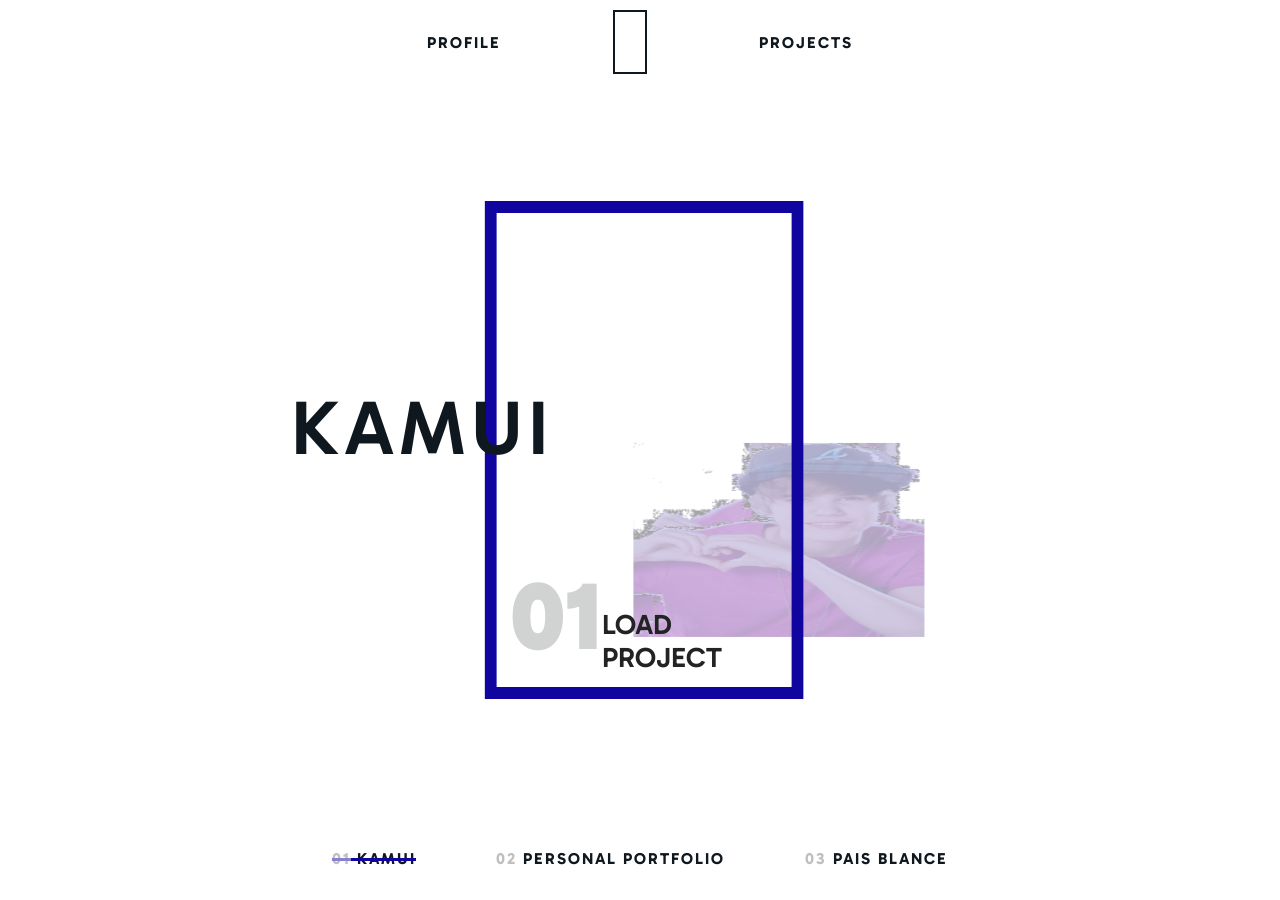
<file: index.html>
<!DOCTYPE html>
<html lang="en">
<head>
    <meta charset="UTF-8">
    <title>Snap Syntax 2026 - Cognizance</title>
    <link rel="stylesheet" href="styles.css">
</head>
<body>
    <div class="navbar">
        <a href="/profile.html" class="nav-item">PROFILE</a>
        <div class="logo"></div>
        <a href="/projects.html" class="nav-item">PROJECTS</a>
    </div>
    
    <div class="hero">
        <div class="hero-inner">
                <span class="zone zone-1"></span>
                <span class="zone zone-2"></span>
                <span class="zone zone-3"></span>
                <span class="zone zone-4"></span>
                <a class="loadproj" href="/project.html"><span class="zone zone-5"></span></a>
                <span class="zone zone-6"></span>
                <span class="zone zone-7"></span>
                <span class="zone zone-8"></span>
                <span class="zone zone-9"></span>

            <div class="layers">
                <img src="lmao.png" alt="Portrait" class="layer layer-img" role="img">
                
                <div class="layer layer-frame">
                    <span class="num">01</span>
                    <span style="color: rgb(35, 35, 35); font-weight: 600;">LOAD PROJECT</span>
                </div>
                <div class="layer layer-text">KAMUI</div>
            </div>
        </div>
    </div>

    <div class="footer">
        <a href="/index.html" class="nav-item active"><em>01</em> KAMUI</a>
        <a href="/portfolio.html" class="nav-item"><em>02</em> PERSONAL PORTFOLIO</a>
        <a href="/pais.html" class="nav-item"><em>03</em> PAIS BLANCE</a>
    </div>
</body>
</html>
</file>
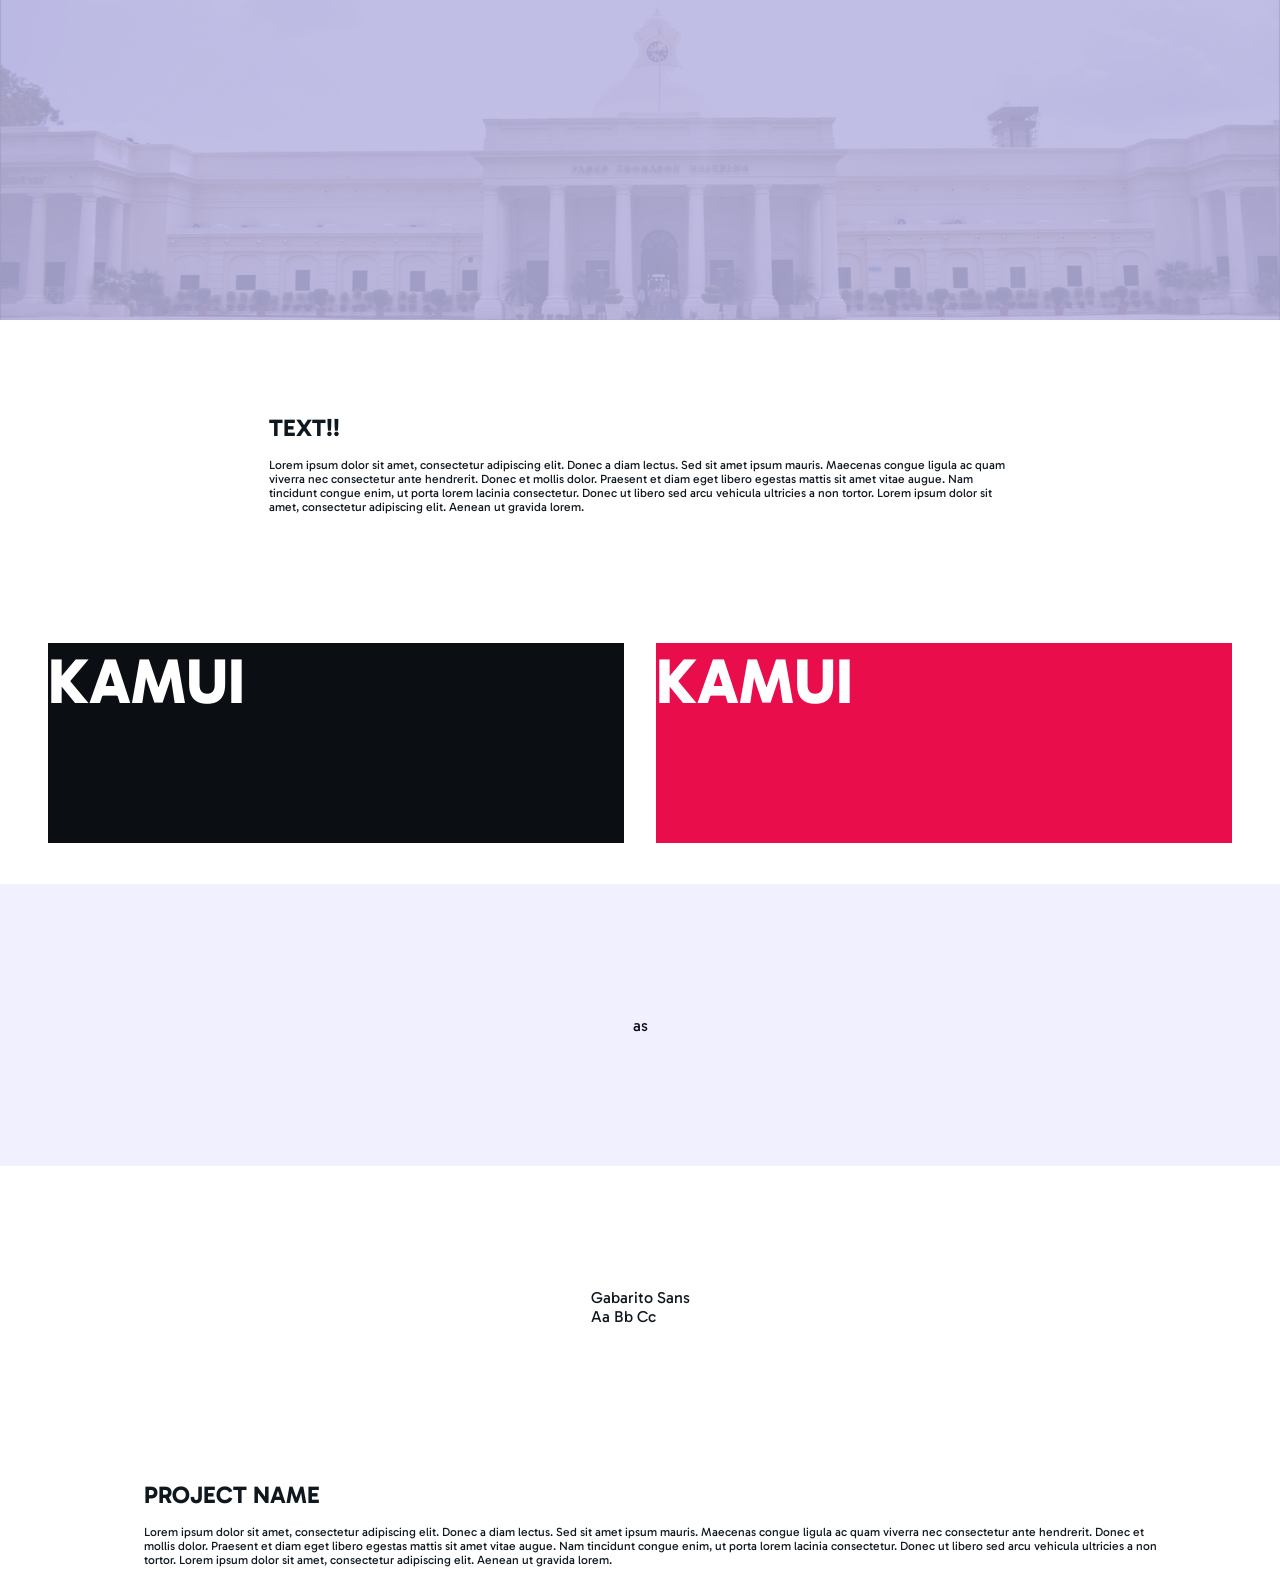
<file: pais.html>
<!DOCTYPE html>
<html lang="en">
<head>
    <meta charset="UTF-8">
    <title>PROJECT</title>
    <link rel="stylesheet" href="styles.css">
</head>
<body>
    <div class="page-flower">
        <img src="./upper.png" style="
            width: 100%;
            height: auto;
            opacity: 0.4;
            aspect-ratio: 16 /4;
            object-fit: cover;
            ">
        <div class="cont" style="font-size: 12px;">
            <div style="margin: 0px 21vw">

                <h1>TEXT!!</h1>
                <p>Lorem ipsum dolor sit amet, consectetur adipiscing elit. Donec a diam lectus. Sed sit amet ipsum mauris. Maecenas congue ligula ac quam viverra nec consectetur ante hendrerit. Donec et mollis dolor. Praesent et diam eget libero egestas mattis sit amet vitae augue. Nam tincidunt congue enim, ut porta lorem lacinia consectetur. Donec ut libero sed arcu vehicula ultricies a non tortor. Lorem ipsum dolor sit amet, consectetur adipiscing elit. Aenean ut gravida lorem.</p>
            </div>
        </div>
        <div class="cont" style="gap: 2rem; font-size: 4rem; font-weight: 800;">
            <div class="altblack filler" style="height: 200px;">
                KAMUI
            </div>
            <div class="altred filler" style="height: 200px;">
                KAMUI
            </div>
        </div>
        <div class="cont alt">
            as
        </div>
        <div class="cont">
            Gabarito Sans <br />
            Aa Bb Cc
        </div>
    </div>
    <div class="cont" style="font-size: 12px;">
        <div style="margin: 0px 8rem">

            <h1>PROJECT NAME</h1>
            <p>Lorem ipsum dolor sit amet, consectetur adipiscing elit. Donec a diam lectus. Sed sit amet ipsum mauris. Maecenas congue ligula ac quam viverra nec consectetur ante hendrerit. Donec et mollis dolor. Praesent et diam eget libero egestas mattis sit amet vitae augue. Nam tincidunt congue enim, ut porta lorem lacinia consectetur. Donec ut libero sed arcu vehicula ultricies a non tortor. Lorem ipsum dolor sit amet, consectetur adipiscing elit. Aenean ut gravida lorem.</p>
        </div>
    </div>
</body>
</html>
</file>
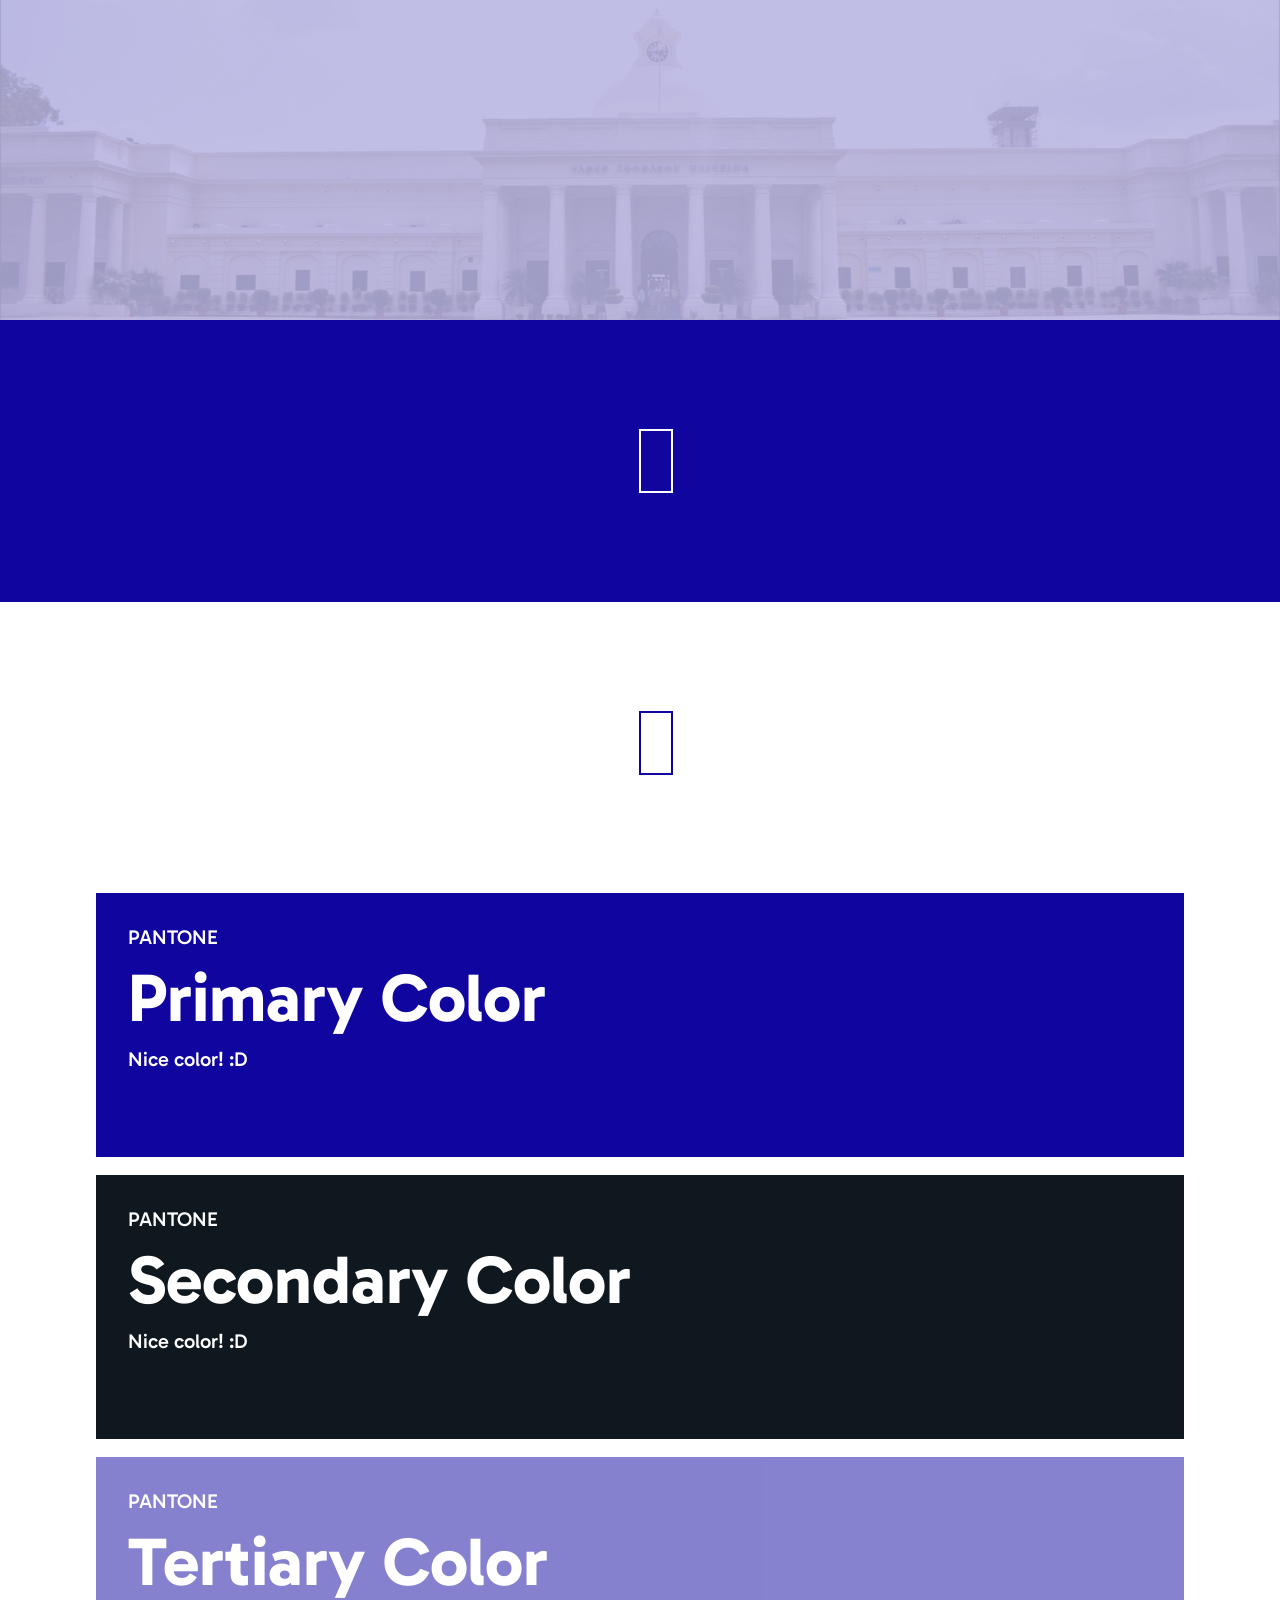
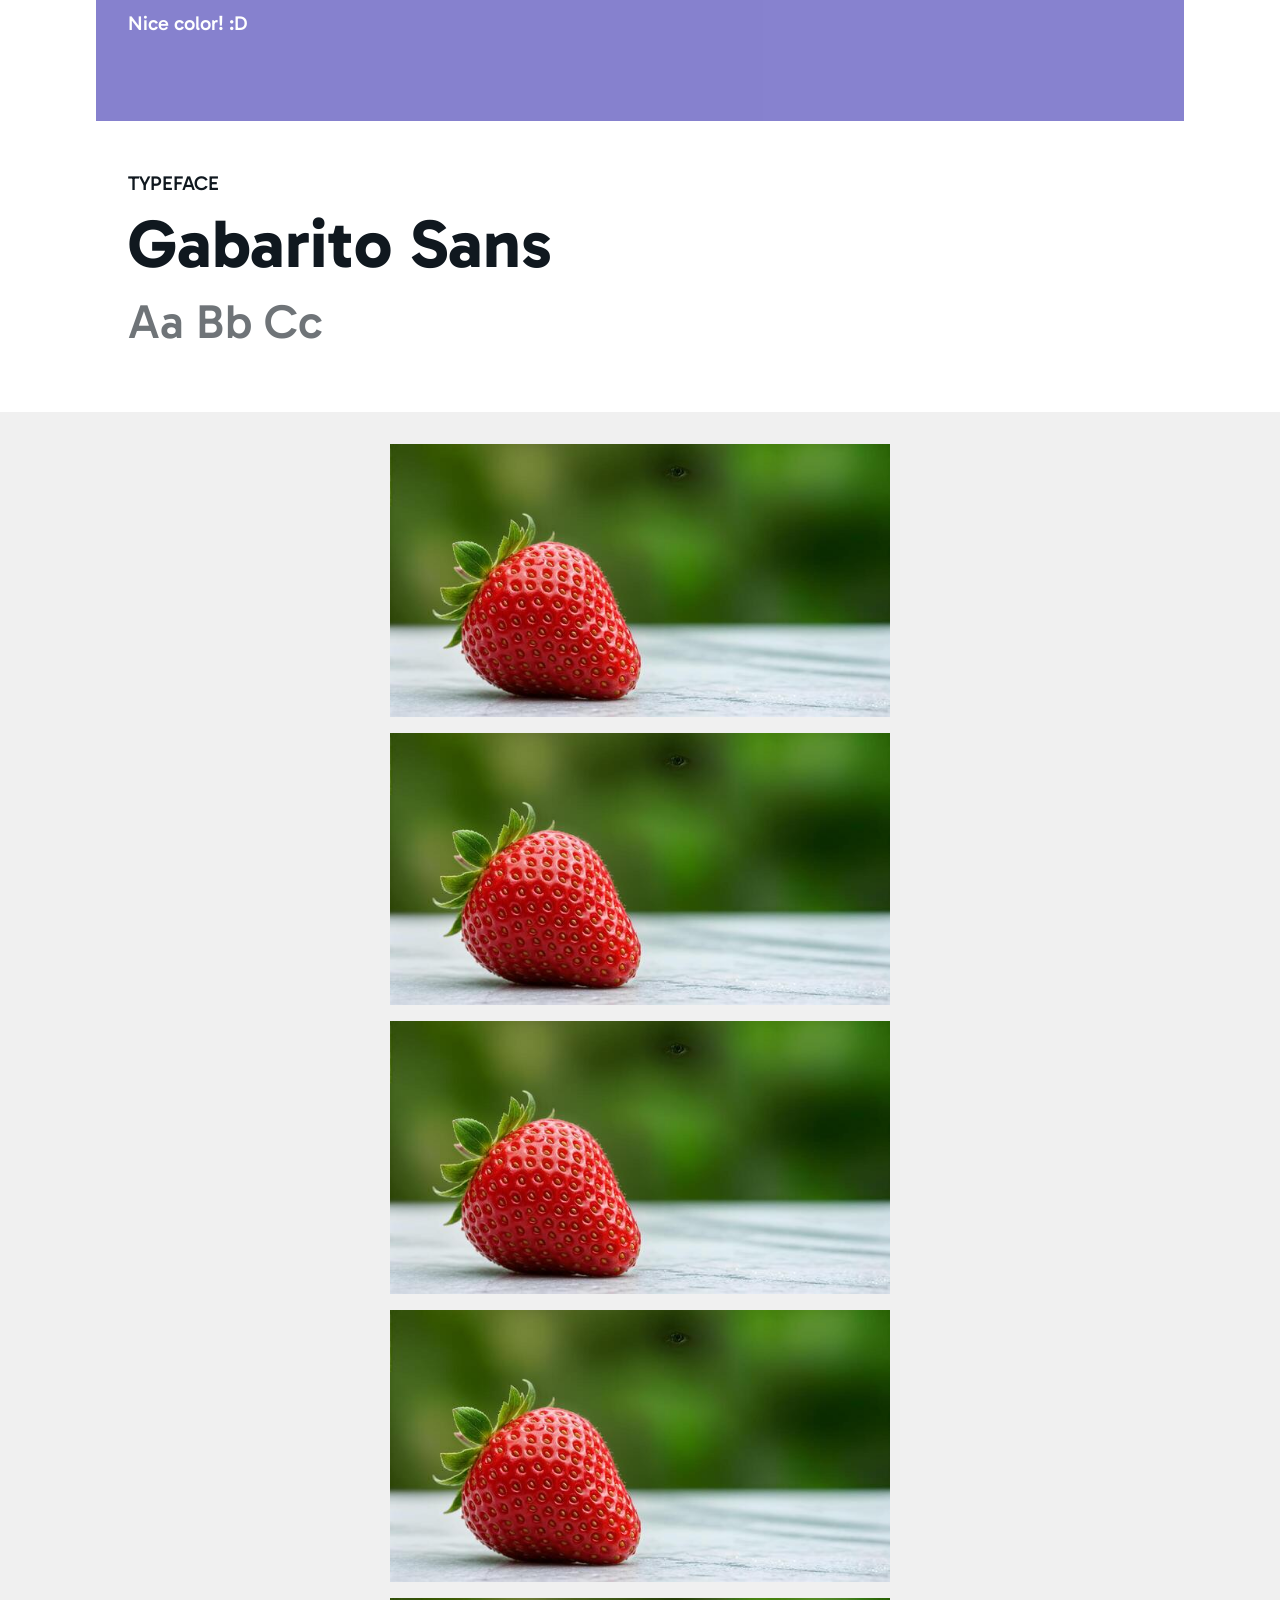
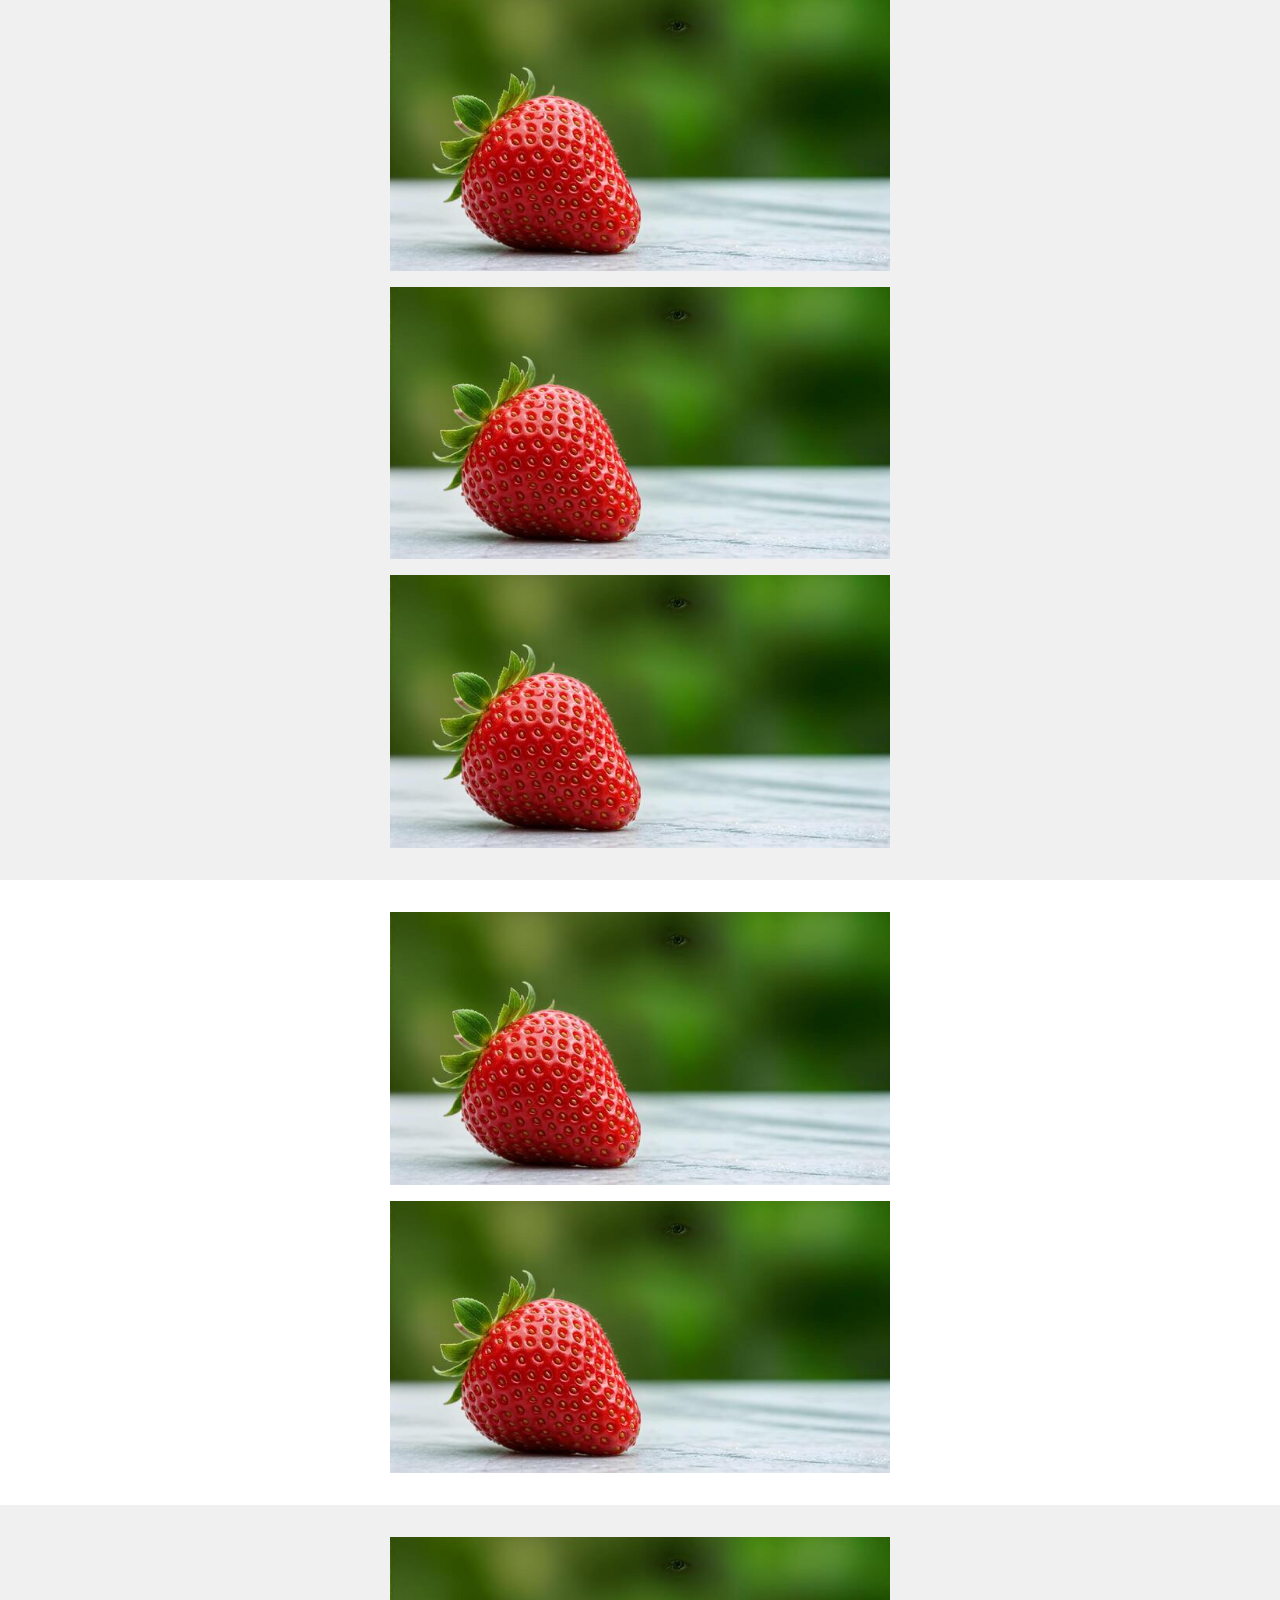
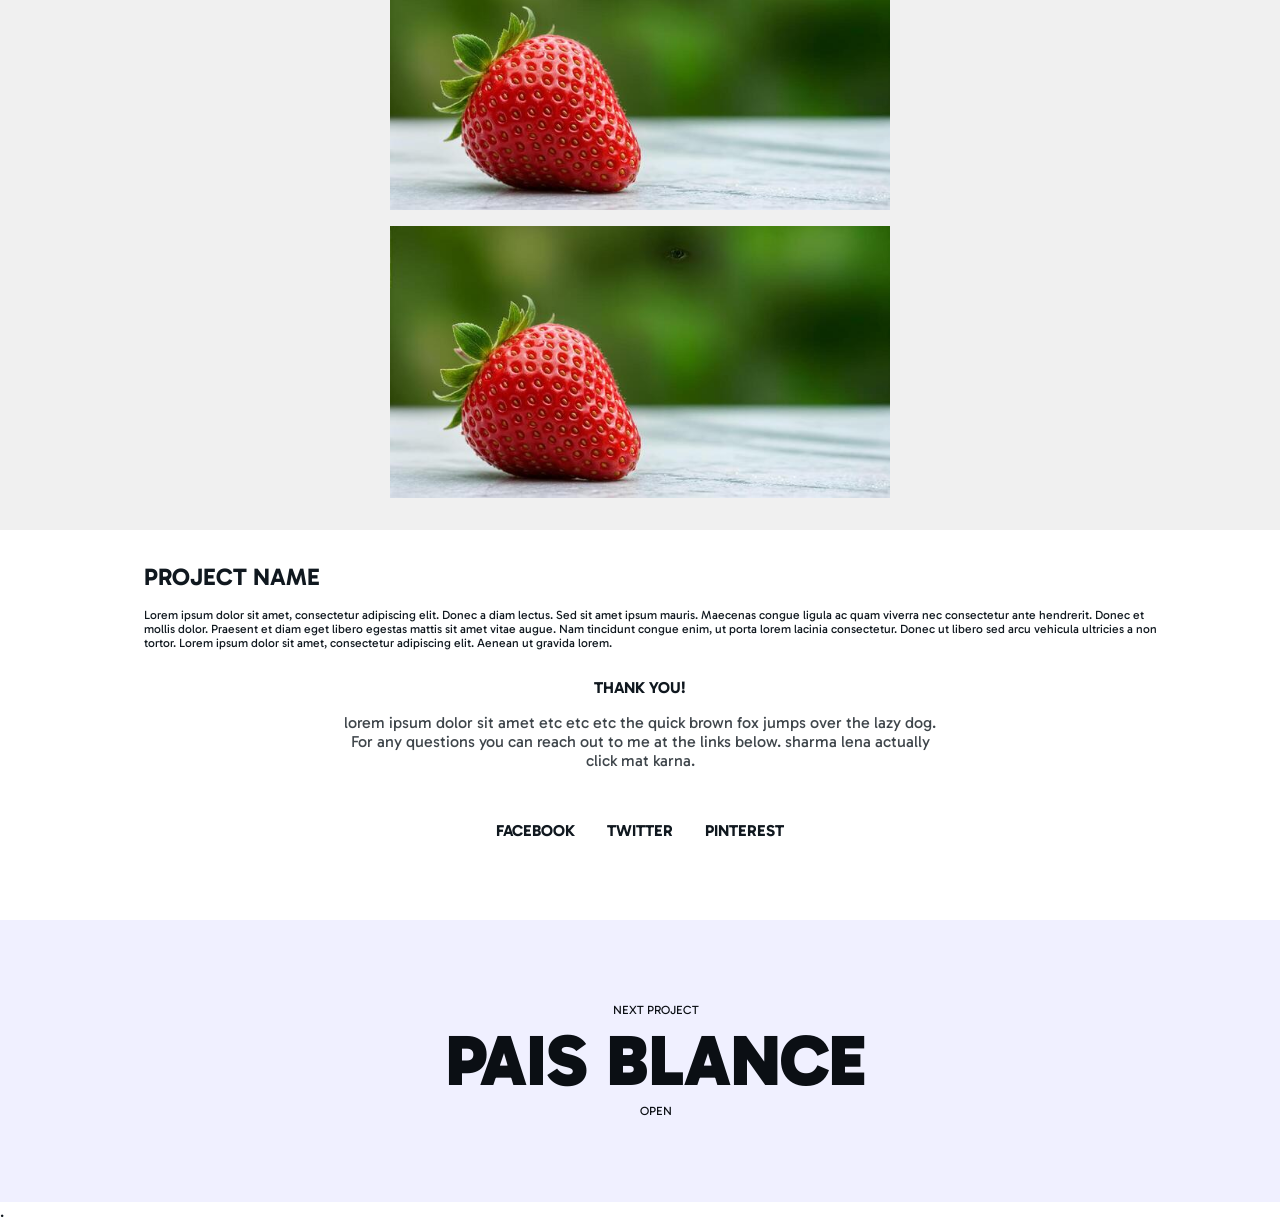
<file: portfolio.html>
<!DOCTYPE html>
<html lang="en">
<head>
    <meta charset="UTF-8">
    <title>PROJECT</title>
    <link rel="stylesheet" href="styles.css">
</head>
<body>
    <div class="page-flower">
        <img src="./upper.png" style="
            width: 100%;
            height: auto;
            opacity: 0.4;
            aspect-ratio: 16 /4;
            object-fit: cover;
            ">
        <!-- <div class="cont" style="font-size: 12px;">
            <div style="margin: 0px 21vw">

                <h1>TEXT</h1>
                <p>Lorem ipsum dolor sit amet, consectetur adipiscing elit. Donec a diam lectus. Sed sit amet ipsum mauris. Maecenas congue ligula ac quam viverra nec consectetur ante hendrerit. Donec et mollis dolor. Praesent et diam eget libero egestas mattis sit amet vitae augue. Nam tincidunt congue enim, ut porta lorem lacinia consectetur. Donec ut libero sed arcu vehicula ultricies a non tortor. Lorem ipsum dolor sit amet, consectetur adipiscing elit. Aenean ut gravida lorem.</p>
            </div>
        </div> -->
        <div style="width: 100%;">
            <div class="cont altblue">
                <div class="logo" style="border-color: white;"></div>
            </div>
        </div>
        <div style="width: 100%;">
            <div class="cont" style="color: #10069F">
                <div class="logo" style="border-color: #10069F;"></div>
            </div>
        </div>
        <div class="cont">
            <div class="color-show" style="color: white; background-color: var(--blue-accent);">
                <span>PANTONE</span>
                <span style="font-weight: 700; font-size: 4.25rem;">Primary Color</span>
                <span>Nice color! :D</span>
            </div>
        </div>
        <div class="cont">
            <div class="color-show" style="color: white; background-color: var(--primary-color);">
                <span>PANTONE</span>
                <span style="font-weight: 700; font-size: 4.25rem;">Secondary Color</span>
                <span>Nice color! :D</span>
            </div>
        </div>
        <div class="cont">
            <div class="color-show" style="color: white; background-color: var(--blue-accent); opacity: 0.5">
                <span>PANTONE</span>
                <span style="font-weight: 700; font-size: 4.25rem;">Tertiary Color</span>
                <span>Nice color! :D</span>
            </div>
        </div>
        <div class="cont">
            <div class="font-show">
                <span>TYPEFACE</span>
                <span style="font-weight: 700; font-size: 4.25rem;">Gabarito Sans</span>
                <span style="font-size: 3rem; opacity: 0.6;">Aa Bb Cc</span>
            </div>
        </div>
    </div>
    <div class="imgc alt">
        <img src="img.jpg" width="500px">
        <img src="img.jpg" width="500px">
        <img src="img.jpg" width="500px">
        <img src="img.jpg" width="500px">
        <img src="img.jpg" width="500px">
        <img src="img.jpg" width="500px">
        <img src="img.jpg" width="500px">
    </div>
    <div class="imgc">
        <img src="img.jpg" width="500px">
        <img src="img.jpg" width="500px">
    </div>
    <div class="imgc alt">
        <img src="img.jpg" width="500px">
        <img src="img.jpg" width="500px">
    </div>
    <div class="cont" style="font-size: 12px;">
        <div style="margin: 0px 8rem">

            <h1>PROJECT NAME</h1>
            <p>Lorem ipsum dolor sit amet, consectetur adipiscing elit. Donec a diam lectus. Sed sit amet ipsum mauris. Maecenas congue ligula ac quam viverra nec consectetur ante hendrerit. Donec et mollis dolor. Praesent et diam eget libero egestas mattis sit amet vitae augue. Nam tincidunt congue enim, ut porta lorem lacinia consectetur. Donec ut libero sed arcu vehicula ultricies a non tortor. Lorem ipsum dolor sit amet, consectetur adipiscing elit. Aenean ut gravida lorem.</p>
        </div>
    </div>
    <div class="thanks">
        <span>THANK YOU!</span>
        <p>lorem ipsum dolor sit amet etc etc etc the quick brown fox jumps over the lazy dog. For any questions you can reach out to me at the links below. sharma lena actually click mat karna.</p>
        <br />
        <div class="contacts">
            <a href="#">FACEBOOK</a>
            <a href="#">TWITTER</a>
            <a href="#">PINTEREST</a>
        </div>
    </div>
    <div class="cont alt" style="font-size: 12px; margin-top: 5rem;">
        <div class="nextproj">
            <span>NEXT PROJECT</span>
            <p>PAIS BLANCE</p>
            <a href="/index.html">OPEN</a>
        </div>
    </div>
    
    <div style="height: 300px">.</div>

</body>
</html>
</file>
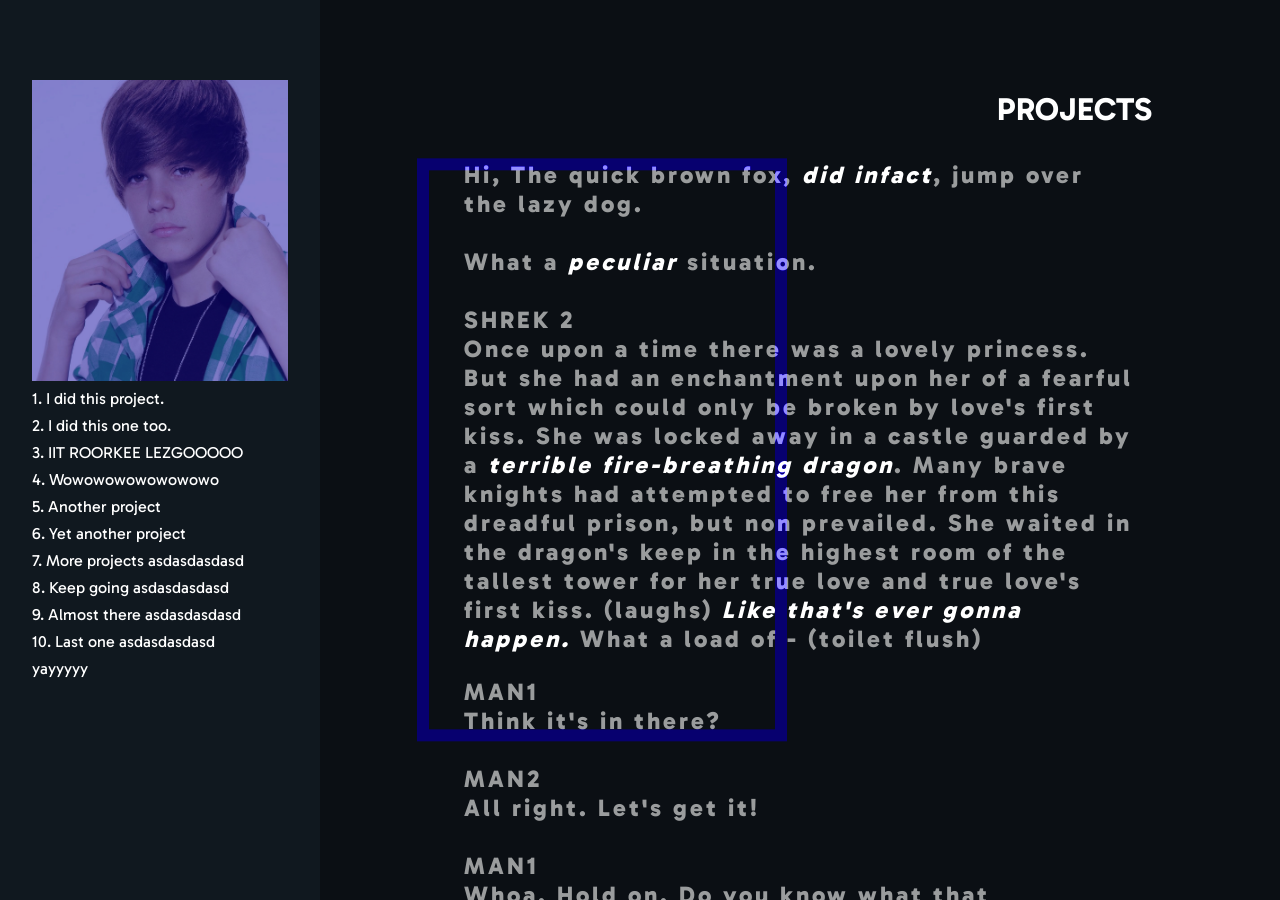
<file: profile.html>
<!DOCTYPE html>
<html lang="en">

<head>
    <meta charset="UTF-8">
    <title>PROFILE</title>
    <link rel="stylesheet" href="styles.css">
    <style>
        .layer-frame {
            left: 47%;
            width: 25%;
            pointer-events: none;
            mix-blend-mode: color;
        }
    </style>
</head>

<body>
    <div class=layer-frame></div>
    <div class="profile-container">
        <div class="prof-left">
            <img src="pfp.jpg">
            <span>1. I did this project.</span>
            <span>2. I did this one too.</span>
            <span>3. IIT ROORKEE LEZGOOOOO</span>
            <span>4. Wowowowowowowowo</span>
            <span>5. Another project</span>
            <span>6. Yet another project</span>
            <span>7. More projects asdasdasdasd</span>
            <span>8. Keep going asdasdasdasd</span>
            <span>9. Almost there asdasdasdasd</span>
            <span>10. Last one asdasdasdasd</span>
            <span>yayyyyy</span>
        </div>
        <div class="prof-right">
            <a 
            href="/index.html"
            style="
                float: right;
                position: absolute;
                top: 10%;
                right: 10%;
                color: white;
                opacity: 1;
                letter-spacing: 0px;
                font-weight: 700;
                font-size: 2rem;
            ">PROJECTS</a>
            <div class="uppertext">
                Hi, The quick brown fox, <em>did infact</em>, jump over the lazy dog.
                <br /><br />
                What a <em>peculiar</em> situation.
                <br /><br />
                SHREK 2
                <br />
                Once upon a time there was a lovely
                princess. But she had an enchantment
                upon her of a fearful sort which could
                only be broken by love's first kiss.
                She was locked away in a castle guarded
                by a <em>terrible fire-breathing dragon</em>.
                Many brave knights had attempted to
                free her from this dreadful prison,
                but non prevailed. She waited in the
                dragon's keep in the highest room of
                the tallest tower for her true love
                and true love's first kiss. (laughs)
                <em>Like that's ever gonna happen.</em> What
                a load of - (toilet flush)

                <br />
                <pre style="text-wrap: wrap;">
MAN1
Think it's in there?

MAN2
All right. Let's get it!

MAN1
Whoa. Hold on. Do you know what that
thing can do to you?

MAN3
Yeah, it'll grind your bones for it's
bread.

Shrek sneaks up behind them and laughs.

SHREK
Yes, well, actually, that would be a
giant. Now, ogres, oh they're much worse.
They'll make a suit from your freshly
peeled skin.

                </pre>

                <span>HIT ME UP</span>
            </div>
        </div>
    </div>
</body>

</html>
</file>
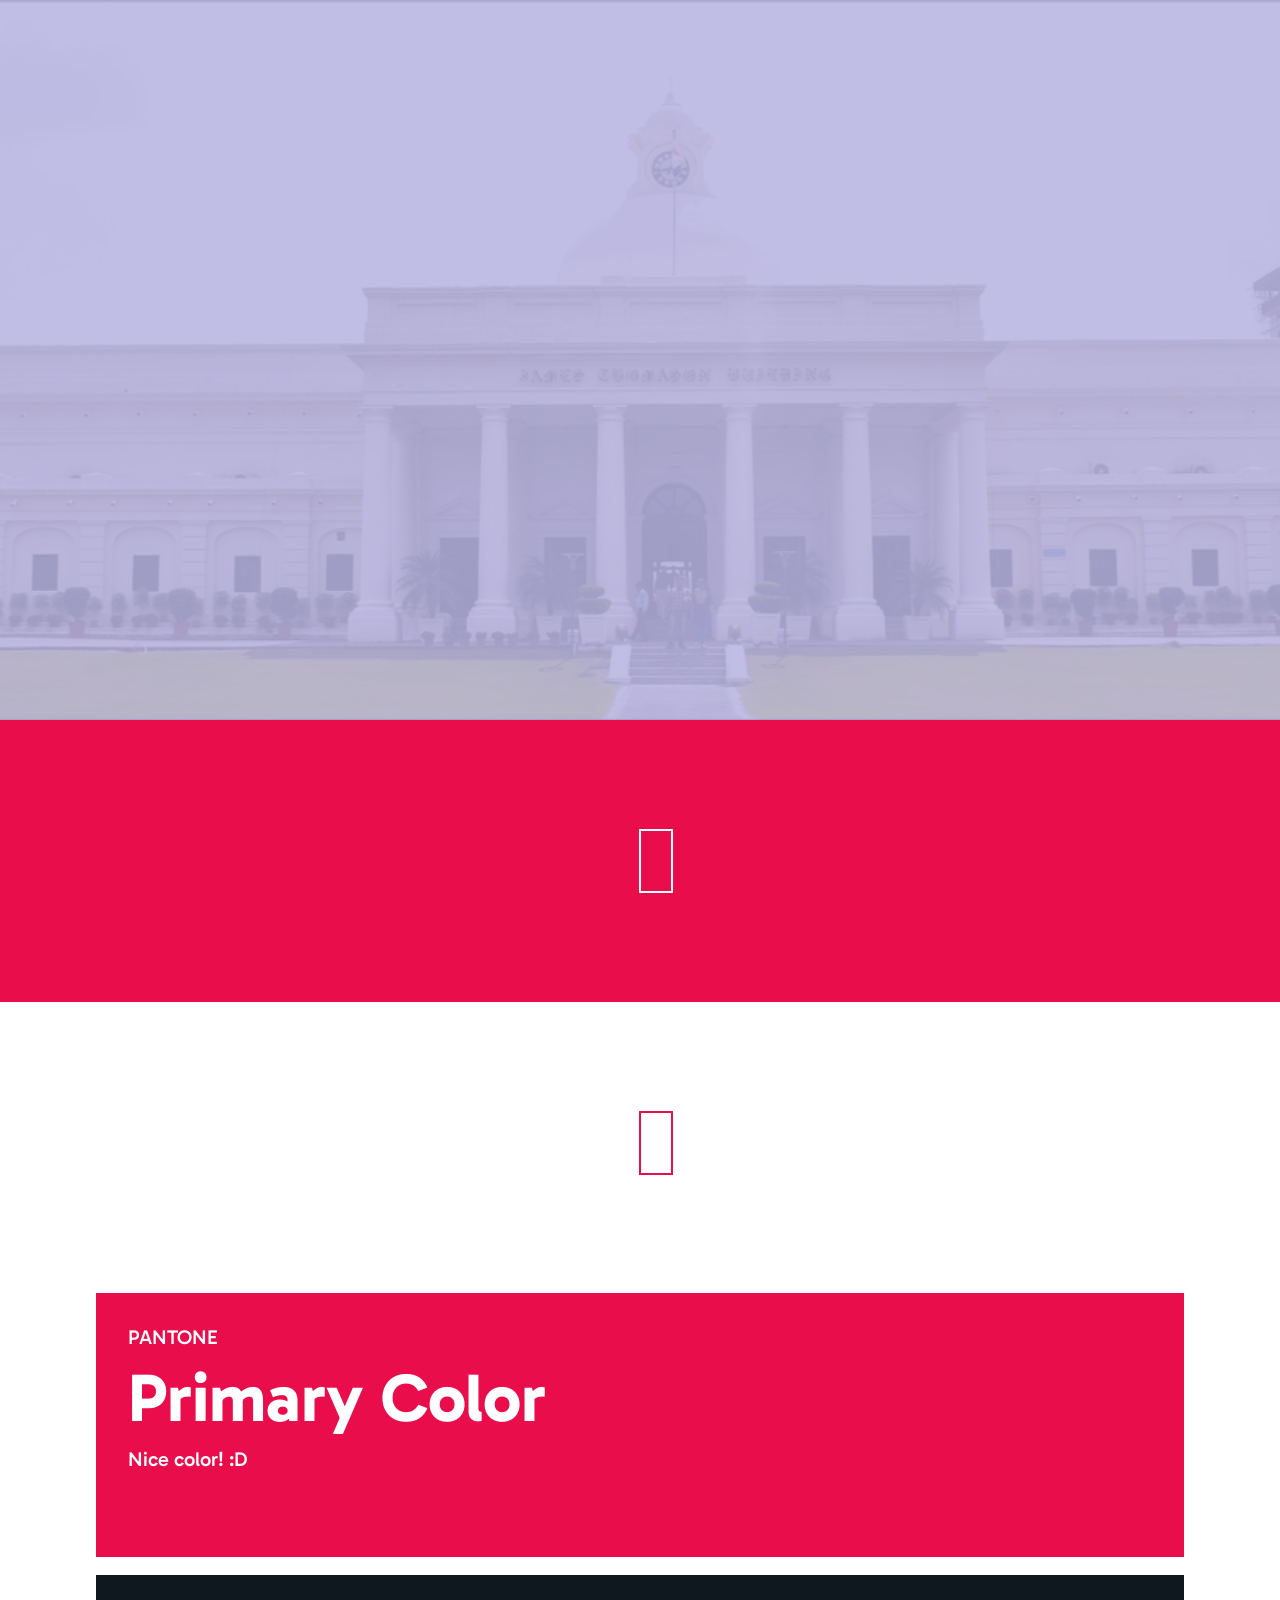
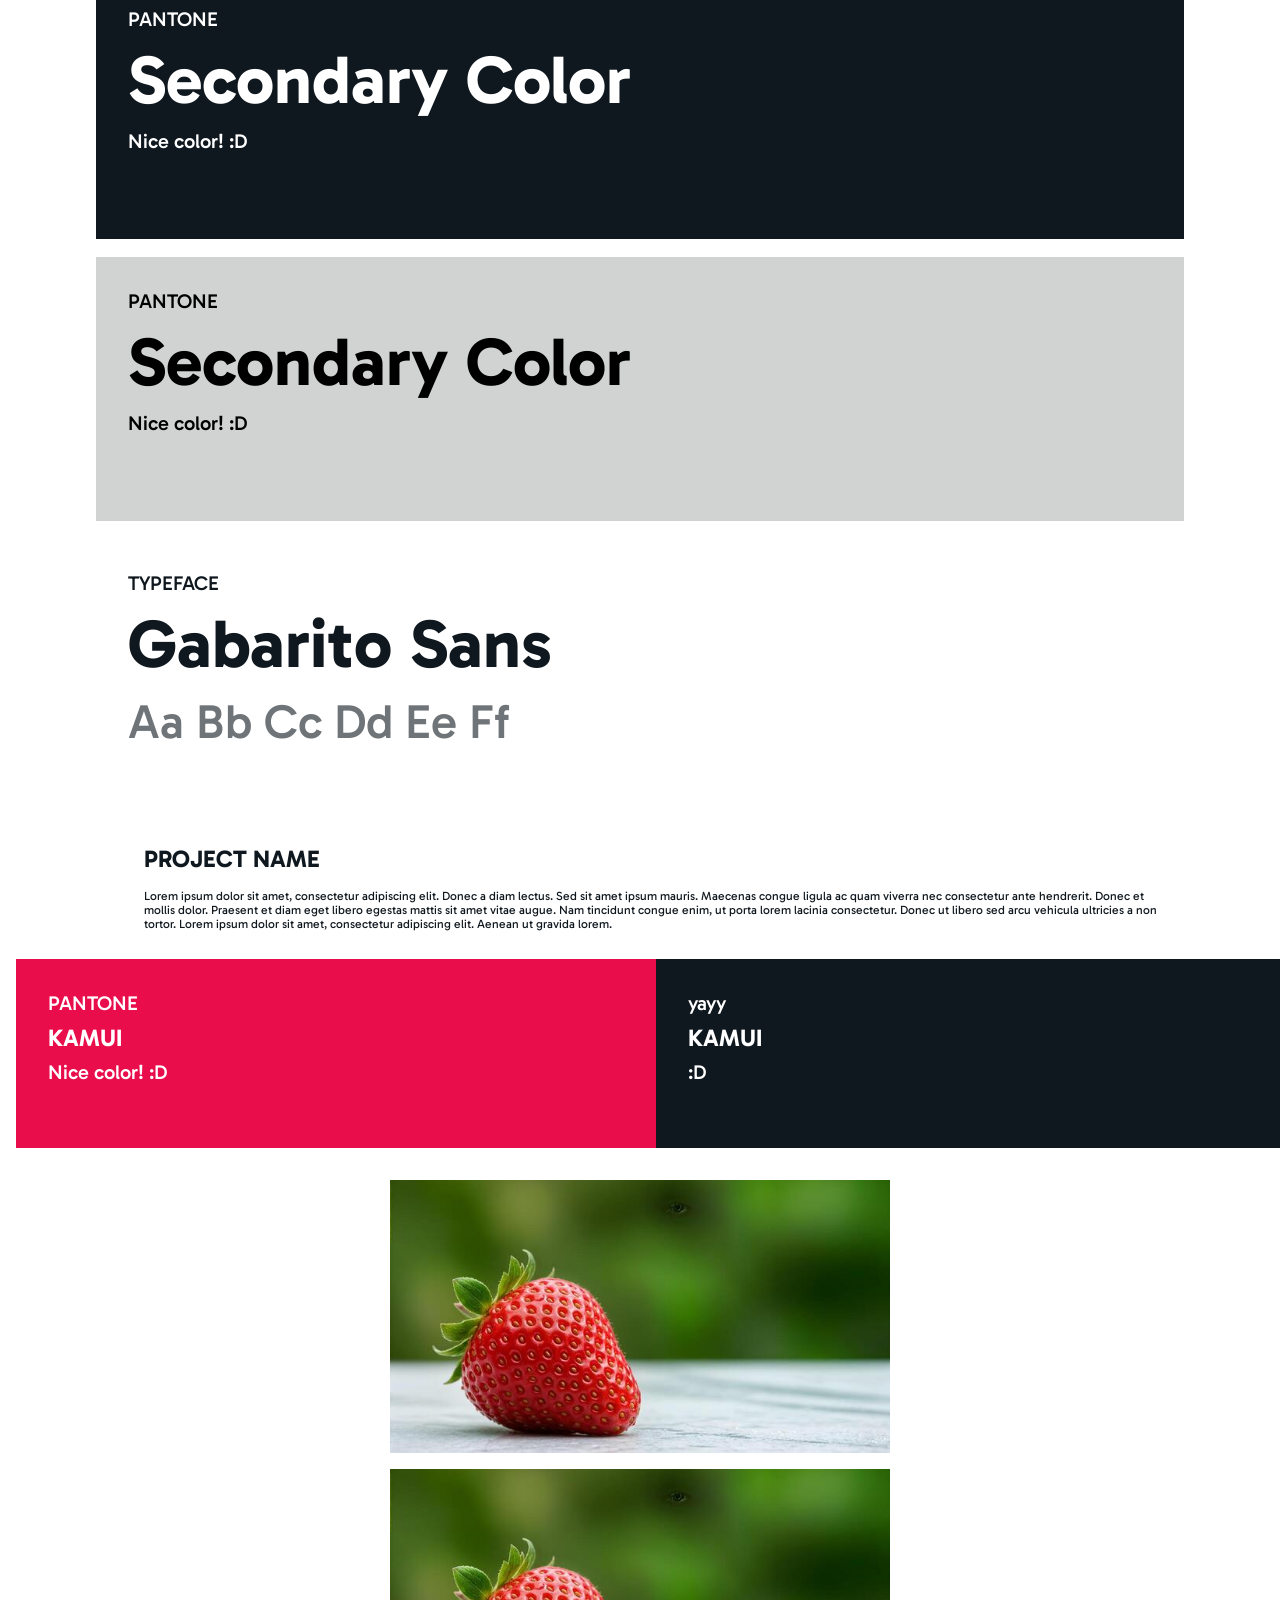
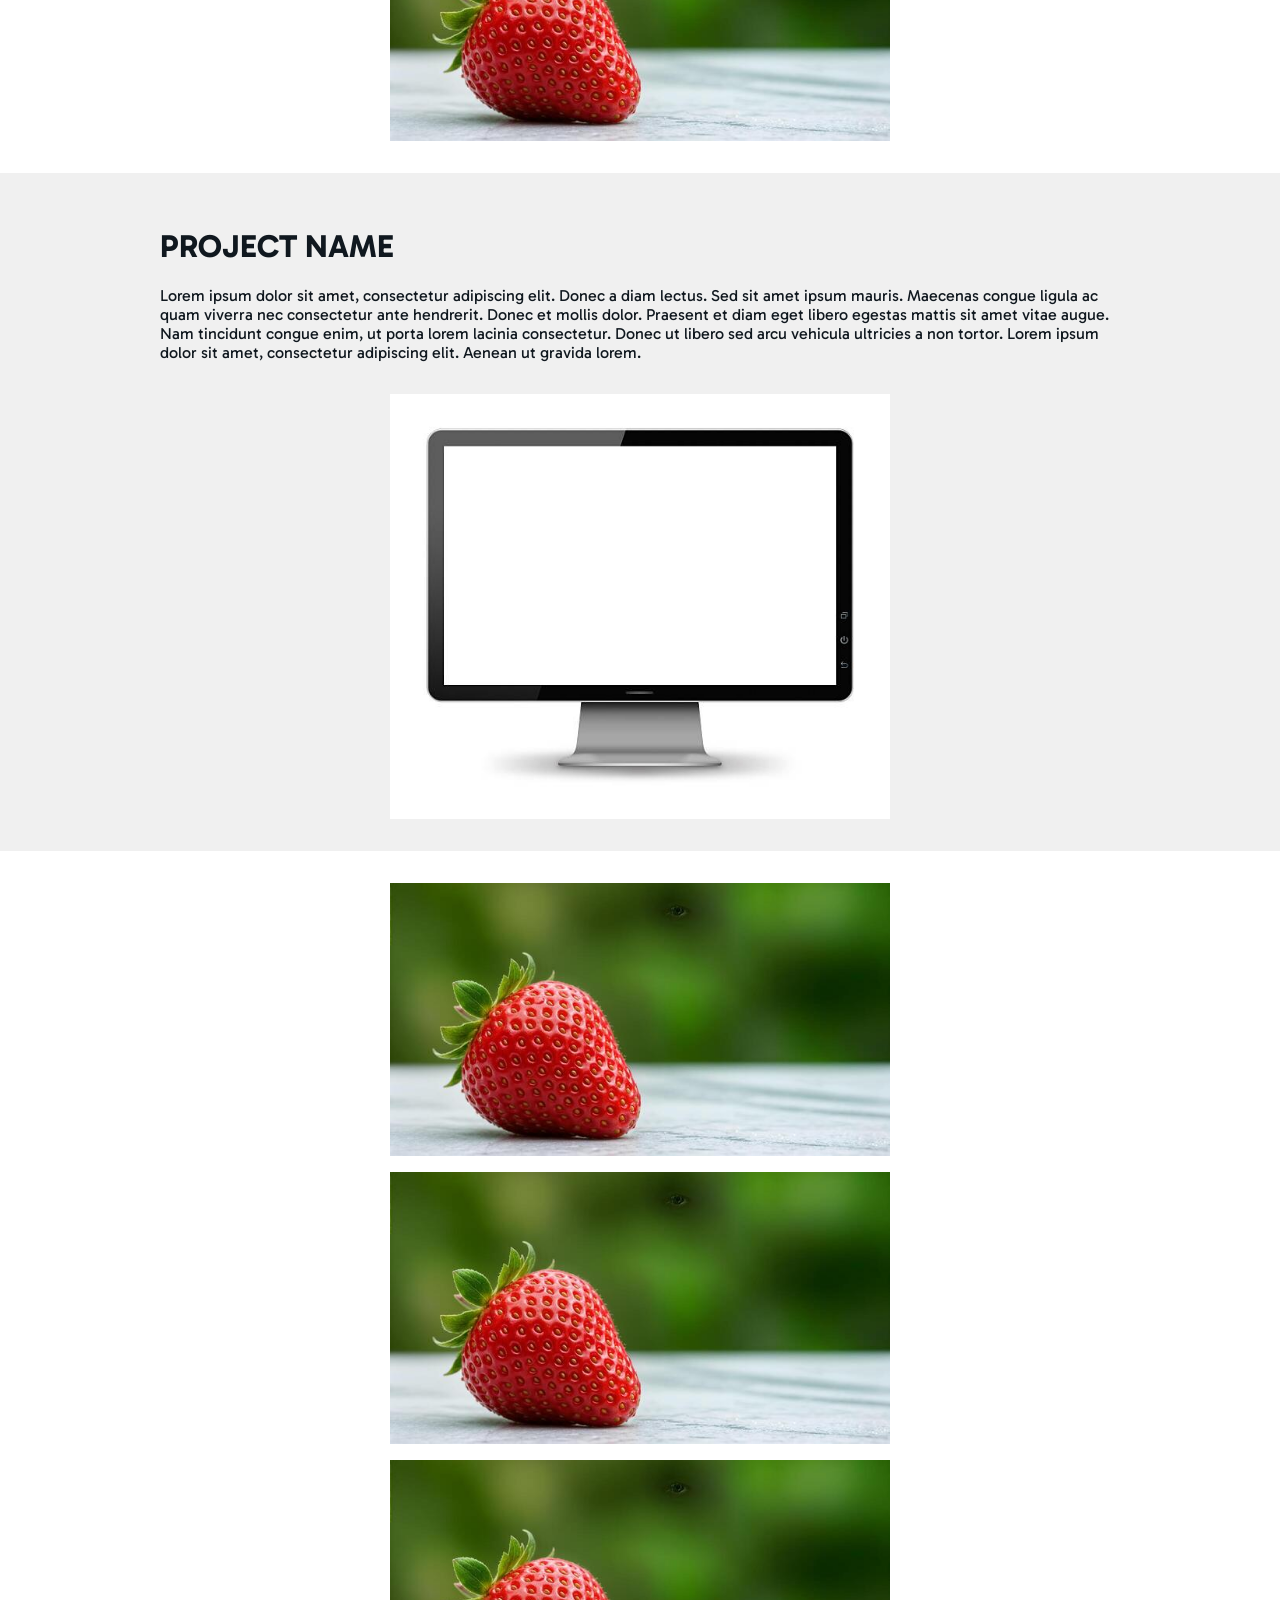
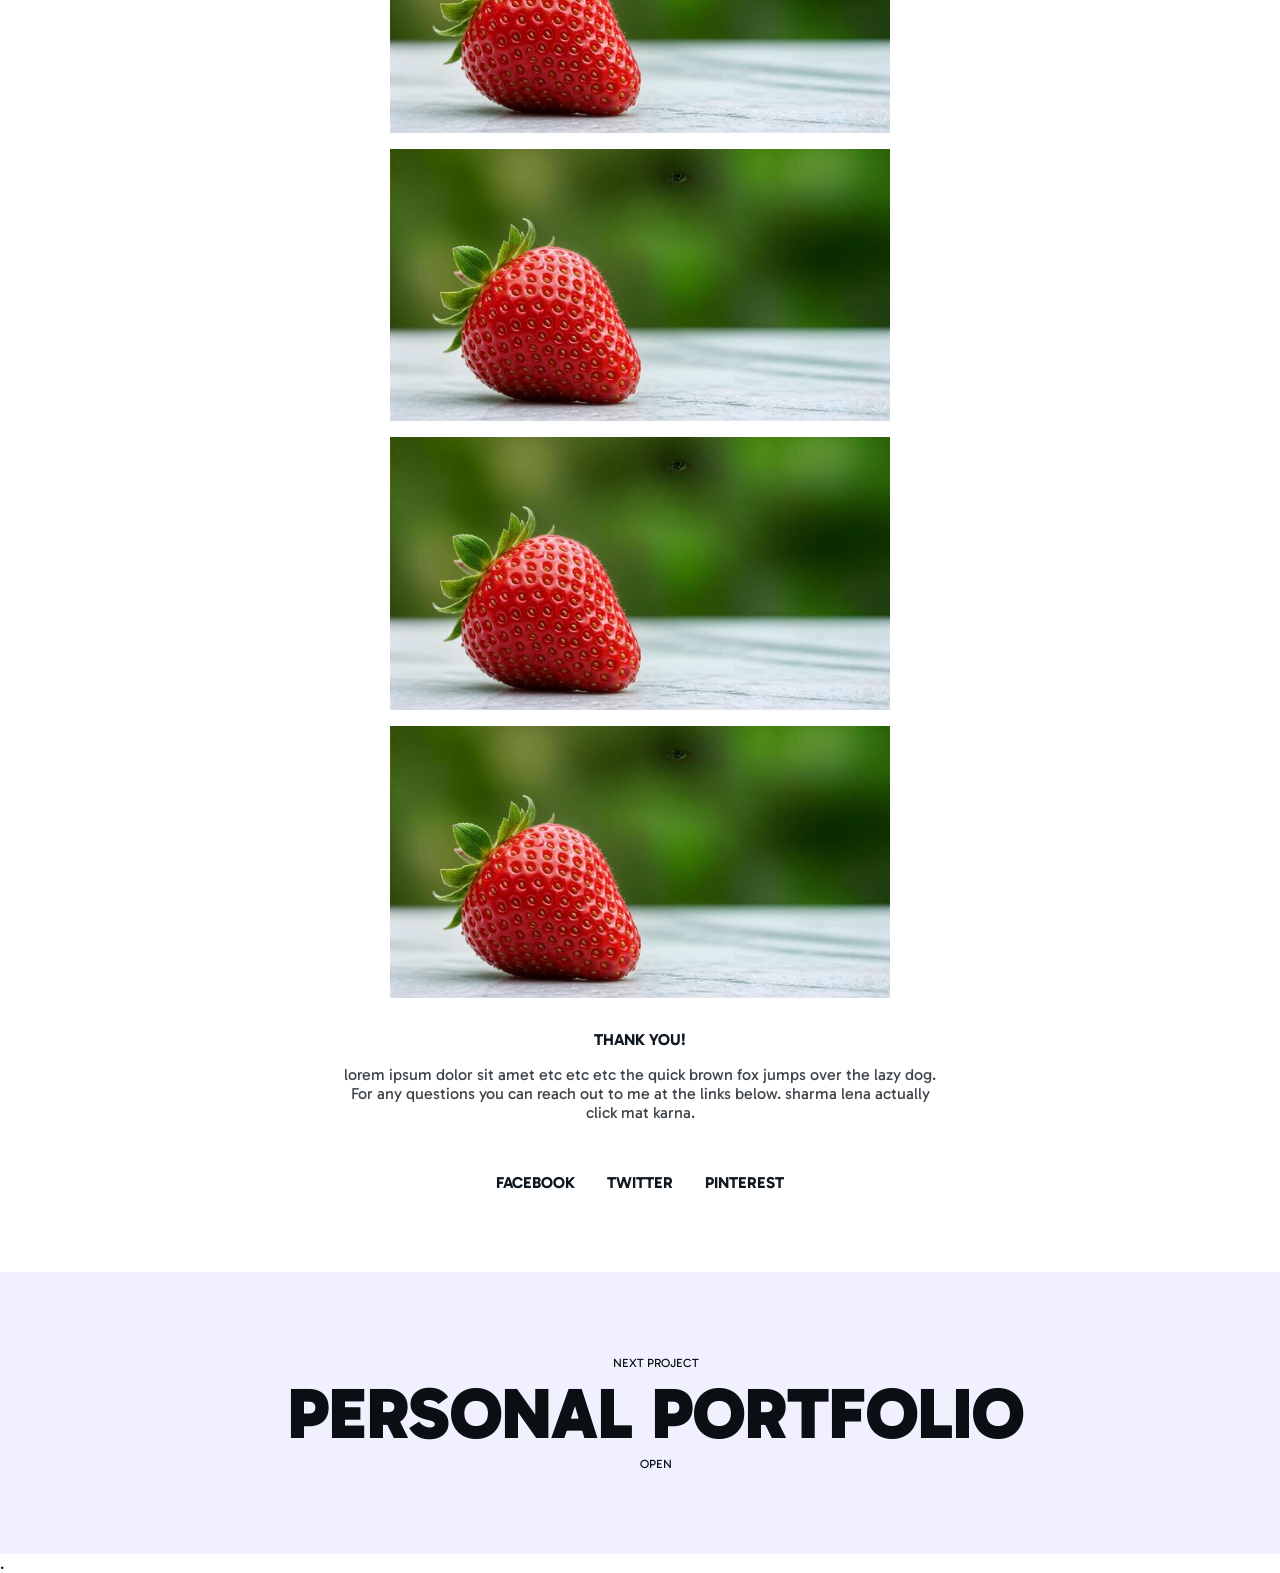
<file: project.html>
<!DOCTYPE html>
<html lang="en">
<head>
    <meta charset="UTF-8">
    <title>PROJECT</title>
    <link rel="stylesheet" href="styles.css">
</head>
<body>
    <div class="page-flower">
        <img src="./upper.png" style="
            width: 100%;
            height: 80vh;
            opacity: 0.4;
            aspect-ratio: 16 /4;
            object-fit: cover;
            ">
        <div style="width: 100%;">
            <div class="cont altred">
                <div class="logo" style="border-color: white;"></div>
            </div>
        </div>
        <div style="width: 100%;">
            <div class="cont">
                <div class="logo" style="border-color: #E90D4C;"></div>
            </div>
        </div>
        
        <div class="cont">
            <div class="color-show">
                <span>PANTONE</span>
                <span style="font-weight: 700; font-size: 4.25rem;">Primary Color</span>
                <span>Nice color! :D</span>
            </div>
        </div>
        <div class="cont">
            <div class="color-show" style="color: white; background-color: var(--primary-color);">
                <span>PANTONE</span>
                <span style="font-weight: 700; font-size: 4.25rem;">Secondary Color</span>
                <span>Nice color! :D</span>
            </div>
        </div>
        <div class="cont">
            <div class="color-show" style="color: black; background-color: var(--secondary-color);">
                <span>PANTONE</span>
                <span style="font-weight: 700; font-size: 4.25rem;">Secondary Color</span>
                <span>Nice color! :D</span>
            </div>
        </div>

        <div class="cont">
            <div class="font-show">
                <span>TYPEFACE</span>
                <span style="font-weight: 700; font-size: 4.25rem;">Gabarito Sans</span>
                <span style="font-size: 3rem; opacity: 0.6;">Aa Bb Cc Dd Ee Ff</span>
            </div>
        </div>
    </div>
    <div class="cont" style="font-size: 12px;">
        <div style="margin: 0px 8rem">

            <h1>PROJECT NAME</h1>
            <p>Lorem ipsum dolor sit amet, consectetur adipiscing elit. Donec a diam lectus. Sed sit amet ipsum mauris. Maecenas congue ligula ac quam viverra nec consectetur ante hendrerit. Donec et mollis dolor. Praesent et diam eget libero egestas mattis sit amet vitae augue. Nam tincidunt congue enim, ut porta lorem lacinia consectetur. Donec ut libero sed arcu vehicula ultricies a non tortor. Lorem ipsum dolor sit amet, consectetur adipiscing elit. Aenean ut gravida lorem.</p>
        </div>
    </div>
    <div class="cont">
        <div class="color-show">
            <span>PANTONE</span>
            <span style="font-weight: 700; font-size: 1.5rem;">KAMUI</span>
            <span>Nice color! :D</span>
        </div>
        <div class="color-show" style="color: white; background-color: var(--primary-color);">
            <span>yayy</span>
            <span style="font-weight: 700; font-size: 1.5rem;">KAMUI</span>
            <span>:D</span>
        </div>
    </div>
    <div class="imgc">
        <img src="img.jpg" width="500px">
        <img src="img.jpg" width="500px">
    </div>
    <div class="imgc alt">
        <div style="margin: 0px 8rem">

            <h1>PROJECT NAME</h1>
            <p>Lorem ipsum dolor sit amet, consectetur adipiscing elit. Donec a diam lectus. Sed sit amet ipsum mauris. Maecenas congue ligula ac quam viverra nec consectetur ante hendrerit. Donec et mollis dolor. Praesent et diam eget libero egestas mattis sit amet vitae augue. Nam tincidunt congue enim, ut porta lorem lacinia consectetur. Donec ut libero sed arcu vehicula ultricies a non tortor. Lorem ipsum dolor sit amet, consectetur adipiscing elit. Aenean ut gravida lorem.</p>
        </div>
        <img src="monitor.jpg" width="500px">
    </div>

    <div class="imgc">
        <img src="img.jpg" width="500px">
        <img src="img.jpg" width="500px">
        <img src="img.jpg" width="500px">
        <img src="img.jpg" width="500px">
        <img src="img.jpg" width="500px">
        <img src="img.jpg" width="500px">
    </div>

    <div class="thanks">
        <span>THANK YOU!</span>
        <p>lorem ipsum dolor sit amet etc etc etc the quick brown fox jumps over the lazy dog. For any questions you can reach out to me at the links below. sharma lena actually click mat karna.</p>
        <br />
        <div class="contacts">
            <a href="#">FACEBOOK</a>
            <a href="#">TWITTER</a>
            <a href="#">PINTEREST</a>
        </div>
    </div>
    <div class="cont alt" style="font-size: 12px; margin-top: 5rem;">
        <div class="nextproj">
            <span>NEXT PROJECT</span>
            <p>PERSONAL PORTFOLIO</p>
            <a href="/portfolio.html">OPEN</a>
        </div>
    </div>
    
    <div style="height: 300px">.</div>
</body>
</html>
</file>
<file: styles.css>
@import url('https://fonts.googleapis.com/css2?family=Gabarito:wght@400..900&display=swap');
:root {
    --primary-color: #10181f;
    --primary-white: #f0f0f0;
    --secondary-color: #d1d3d3;
    --red-accent: #E90D4C;
    --blue-accent: #10069F;
    --teal-accent: #10183f; /* TODO: FIX*/
    --primary-dark: #0b0f14;
}
html, body { height: 100%; }
body {
    margin: 0;
    background-color: white;
    color: var(--primary-color);
    display: flex;
    flex-direction: column;
    min-height: 100vh;
}

img::after {
    content: '';
    position: absolute;
    height: 100%;
    width: 100%;
    background-color: rgba(16, 6, 159, 0.4);
    pointer-events: none;
}
a { 
    text-decoration: none;
    color: inherit;;
}

* {

    font-family: 'Gabarito', sans-serif;
}
.navbar {
    display: flex;
    justify-content: center;
    align-items: center;
    padding: 10px;
    gap: 7rem;
    position: relative;
    z-index: 10;
}

.footer {
    display: flex;
    justify-content: center;
    align-items: center;
    padding: 2rem;
    gap: 5rem;
    flex: 0 0 auto;
    position: relative;
    z-index: 10;
}

.nav-item {
    text-decoration: none;
    color: #10181f;
    font-weight: 700;
    letter-spacing: 2px;
}

.logo {
    width: 30px;
    height: 60px;
    border: 2px solid #10181f;
}


.hero {
    flex: 1 1 auto;
    display: flex;
    align-items: center;
    justify-content: center;
    min-height: 0;
}

.hero-inner {
    position: relative;
    width: clamp(280px, 35vw, 580px);
    aspect-ratio: 3 / 4;
}

.zone {
    position: fixed;
    width: 33.333333vw;
    height: 33.333333vh;
    z-index: 1;
    pointer-events: auto;
}

.zone-1 { left: 0vw;         top: 0vh; }
.zone-2 { left: 33.333333vw; top: 0vh; }
.zone-3 { left: 66.666666vw; top: 0vh; }
.zone-4 { left: 0vw;         top: 33.333333vh; }
.zone-5 { left: 33.333333vw; top: 33.333333vh; }
.zone-6 { left: 66.666666vw; top: 33.333333vh; }
.zone-7 { left: 0vw;         top: 66.666666vh; }
.zone-8 { left: 33.333333vw; top: 66.666666vh; }
.zone-9 { left: 66.666666vw; top: 66.666666vh; }

.layers {
    position: absolute;
    inset: 0;
    display: flex;
    align-items: center;
    justify-content: center;
    pointer-events: none;
}

.layer {
    position: absolute;
    transition: transform 380ms cubic-bezier(.2,.8,.2,1), filter 380ms;
    will-change: transform;
    -webkit-transition: transform 380ms cubic-bezier(.2,.8,.2,1), filter 380ms;
    -moz-transition: transform 380ms cubic-bezier(.2,.8,.2,1), filter 380ms;
    -ms-transition: transform 380ms cubic-bezier(.2,.8,.2,1), filter 380ms;
    -o-transition: transform 380ms cubic-bezier(.2,.8,.2,1), filter 380ms;
}

.layer-img {
    width: 65%;
    aspect-ratio: 3 / 2;
    background-image: url('lmao.png');
    background-size: cover;
    background-position: center;
    position: absolute;
    left: 81%;
    top: 65%;
    transform: translate(-50%, -50%);
    filter: opacity(0.5);
    opacity: 0.7;
    z-index: 1;
    -webkit-filter: opacity(0.5);
}

.layer-img::after {
    content: '';
    position: absolute;
    background-color: rgba(16, 6, 159, 0.4);
    pointer-events: none;
}


.layer-frame {
    width: 60%;
    aspect-ratio: 3 / 5;
    border: 12px solid var(--blue-accent);
    position: absolute;
    left: 51%;
    top: 50%;
    transform: translate(-50%, -50%);
    z-index: 2;
    -webkit-transform: translate(-50%, -50%);
    -moz-transform: translate(-50%, -50%);
    -ms-transform: translate(-50%, -50%);
    -o-transform: translate(-50%, -50%);
    display: flex;
    align-items: flex-end;
    padding: 13px;
	font-size: 16px;
	font-weight: 900;
	color: var(--secondary-color);
}

.layer-text {
	position: absolute;
	left: -28%;
	bottom: 46%;
	font-size: clamp(36px, 6vw, 120px);
	color: #10181f;
	font-weight: 600;
	letter-spacing: 5px;
	text-transform: uppercase;
	text-align: left;
	pointer-events: none;
	z-index: 3;
}
.zone-1:hover ~ .layers .layer-img { transform: translate(calc(-50% - 26px), calc(-50% - 26px)); }
.zone-1:hover ~ .layers .layer-frame { transform: translate(calc(-50% - 12px), calc(-50% - 12px)); }
.zone-1:hover ~ .layers .layer-text { transform: translate(14px, -14px); }

.zone-2:hover ~ .layers .layer-img { transform: translate(calc(-50%), calc(-50% - 26px)); }
.zone-2:hover ~ .layers .layer-frame { transform: translate(calc(-50%), calc(-50% - 12px)); }
.zone-2:hover ~ .layers .layer-text { transform: translate(0px, -18px); }

.zone-3:hover ~ .layers .layer-img { transform: translate(calc(-50% + 26px), calc(-50% - 26px)); }
.zone-3:hover ~ .layers .layer-frame { transform: translate(calc(-50% + 12px), calc(-50% - 12px)); }
.zone-3:hover ~ .layers .layer-text { transform: translate(-14px, -14px); }

.zone-4:hover ~ .layers .layer-img { transform: translate(calc(-50% - 38px), calc(-50%)); }
.zone-4:hover ~ .layers .layer-frame { transform: translate(calc(-50% - 18px), calc(-50%)); }
.zone-4:hover ~ .layers .layer-text { transform: translate(18px, 0px); }

.zone-5:hover ~ .layers .layer-img { transform: translate(calc(-50%), calc(-50%)); }
.zone-5:hover ~ .layers .layer-frame { transform: translate(calc(-50%), calc(-50%)); }
.zone-5:hover ~ .layers .layer-text { transform: translate(0px, 0px); }

.zone-6:hover ~ .layers .layer-img { transform: translate(calc(-50% + 38px), calc(-50%)); }
.zone-6:hover ~ .layers .layer-frame { transform: translate(calc(-50% + 18px), calc(-50%)); }
.zone-6:hover ~ .layers .layer-text { transform: translate(-18px, 0px); }

.zone-7:hover ~ .layers .layer-img { transform: translate(calc(-50% - 26px), calc(-50% + 26px)); }
.zone-7:hover ~ .layers .layer-frame { transform: translate(calc(-50% - 12px), calc(-50% + 12px)); }
.zone-7:hover ~ .layers .layer-text { transform: translate(14px, 14px); }

.zone-8:hover ~ .layers .layer-img { transform: translate(calc(-50%), calc(-50% + 26px)); }
.zone-8:hover ~ .layers .layer-frame { transform: translate(calc(-50%), calc(-50% + 12px)); }
.zone-8:hover ~ .layers .layer-text { transform: translate(0px, 18px); }

.zone-9:hover ~ .layers .layer-img { transform: translate(calc(-50% + 26px), calc(-50% + 26px)); }
.zone-9:hover ~ .layers .layer-frame { transform: translate(calc(-50% + 12px), calc(-50% + 12px)); }
.zone-9:hover ~ .layers .layer-text { transform: translate(-14px, 14px); }

.hero-inner:focus-within .layer,
.hero-inner:hover .layer { 
    transition-duration: 260ms; 
}

.profile-container {
    display: flex;
    width: 100%;
    height: 100vh;
}

.prof-left {
    width: 20%;
    background-color: var(--primary-color);
    float: left;
    color: white;
    display: flex;
    flex-direction: column;
    padding: 2rem;
    font-weight: 300;
    padding-top: 5rem;
    gap: 0.5rem;
}

.prof-right {
    width: 80%;
    background-color: var(--primary-dark);

    float: left;
    display: flex;
    align-items: flex-start;
    justify-content: center;
    font-family: 'Gabarito', sans-serif;
    font-size: 24px;
    padding: 20px;
    color: #d1d3d3b8;
    font-weight: 800;
    letter-spacing: 3px;
    padding: 2rem;
    padding-top:10rem;
    overflow: auto;
}


.uppertext {
	width: 75%;
}
.uppertext > em {
    color: white;
}

.layer > span:not(.num) {
    font-size: 1.75rem;
}
.layer > .num {
    font-size: 6rem;
}
.active {
    text-decoration: line-through;
    text-decoration-color: var(--blue-accent);
    text-decoration-thickness: 3px;
    -moz-text-decoration-color: var(--blue-accent);
}

.loadproj {
    position: relative;
    z-index: 99;
}

.page-flower {
    display: flex;
    justify-content: center;
    align-items: center;
    flex-direction: column;
}

.cont {
    width: 100%;
    background-color: white;
    height: 250px;
    display: flex;
    justify-content: center;
    align-items: center;
    padding: 1rem;
}

.cont.alt {
   background-color: #f0f0ff;
   color: var(--primary-dark);
}

.altred {
    background-color: var(--red-accent);
    color: white;
}

.altblack {
    background-color: var(--primary-dark);
    color: white;
}

.altblue {
    background-color: var(--blue-accent);
    color: white;
}

.filler {
    width: 45%;
}

.color-show {
    display: flex;
    flex-direction: column;
    gap: 0.5rem;
    font-size: 1.25rem;
    font-weight: 500;
    color: white;
    width: 80%;
    height: 80%;
    padding: 2rem;
    background-color: var(--red-accent);
}

.font-show {
    display: flex;
    flex-direction: column;
    gap: 0.5rem;
    font-size: 1.25rem;
    font-weight: 500;
    color: var(--primary-color);
    width: 80%;
    height: 80%;
    padding: 2rem;
    background-color: white;
}


.thanks {
    display: flex;
    justify-content: center;
    align-items: center;
    flex-direction: column;
}

.thanks > span {
    font-weight: bold;
}

.thanks > p {
    max-width: 600px;
    text-align: center;
    font-weight: 100 !important;
    opacity: 0.8;
    margin-bottom: 2rem;
}   

.contacts {
    display: flex;
    gap: 2rem;
    font-weight: bold;
    transition: .6s ease;
    -webkit-transition: .6s ease;
    -moz-transition: .6s ease;
    -ms-transition: .6s ease;
    -o-transition: .6s ease;
}

.contacts>a:hover {
    text-decoration: line-through;
    text-decoration-color: var(--blue-accent);
    text-decoration-thickness: 3px;
    -moz-text-decoration-color: var(--blue-accent);
}

.two {
    display: flex;
    gap: 2rem;
    width: 100%;
}

.two > div {
    content: '';
    flex-grow: grow;
    height: 200px;
    width: 50%;
}

.footer > a > em {
	color: gray;
	font-style: normal;
	opacity: 0.5;
}

.nextproj {
    display: flex;
    justify-content: center;
    align-items: center;
    flex-direction: column;
    padding: 6rem;
}

.nextproj > p {
    font-weight: 900;
    font-size: 4.5rem;
    margin: 0;
}

.imgc {
    display: flex;
    gap: 1rem;
    flex-direction: column;
    justify-content: center;
    align-items: center;
    padding: 2rem;
}

.imgc.alt {
    background: var(--primary-white)
}
</file>
